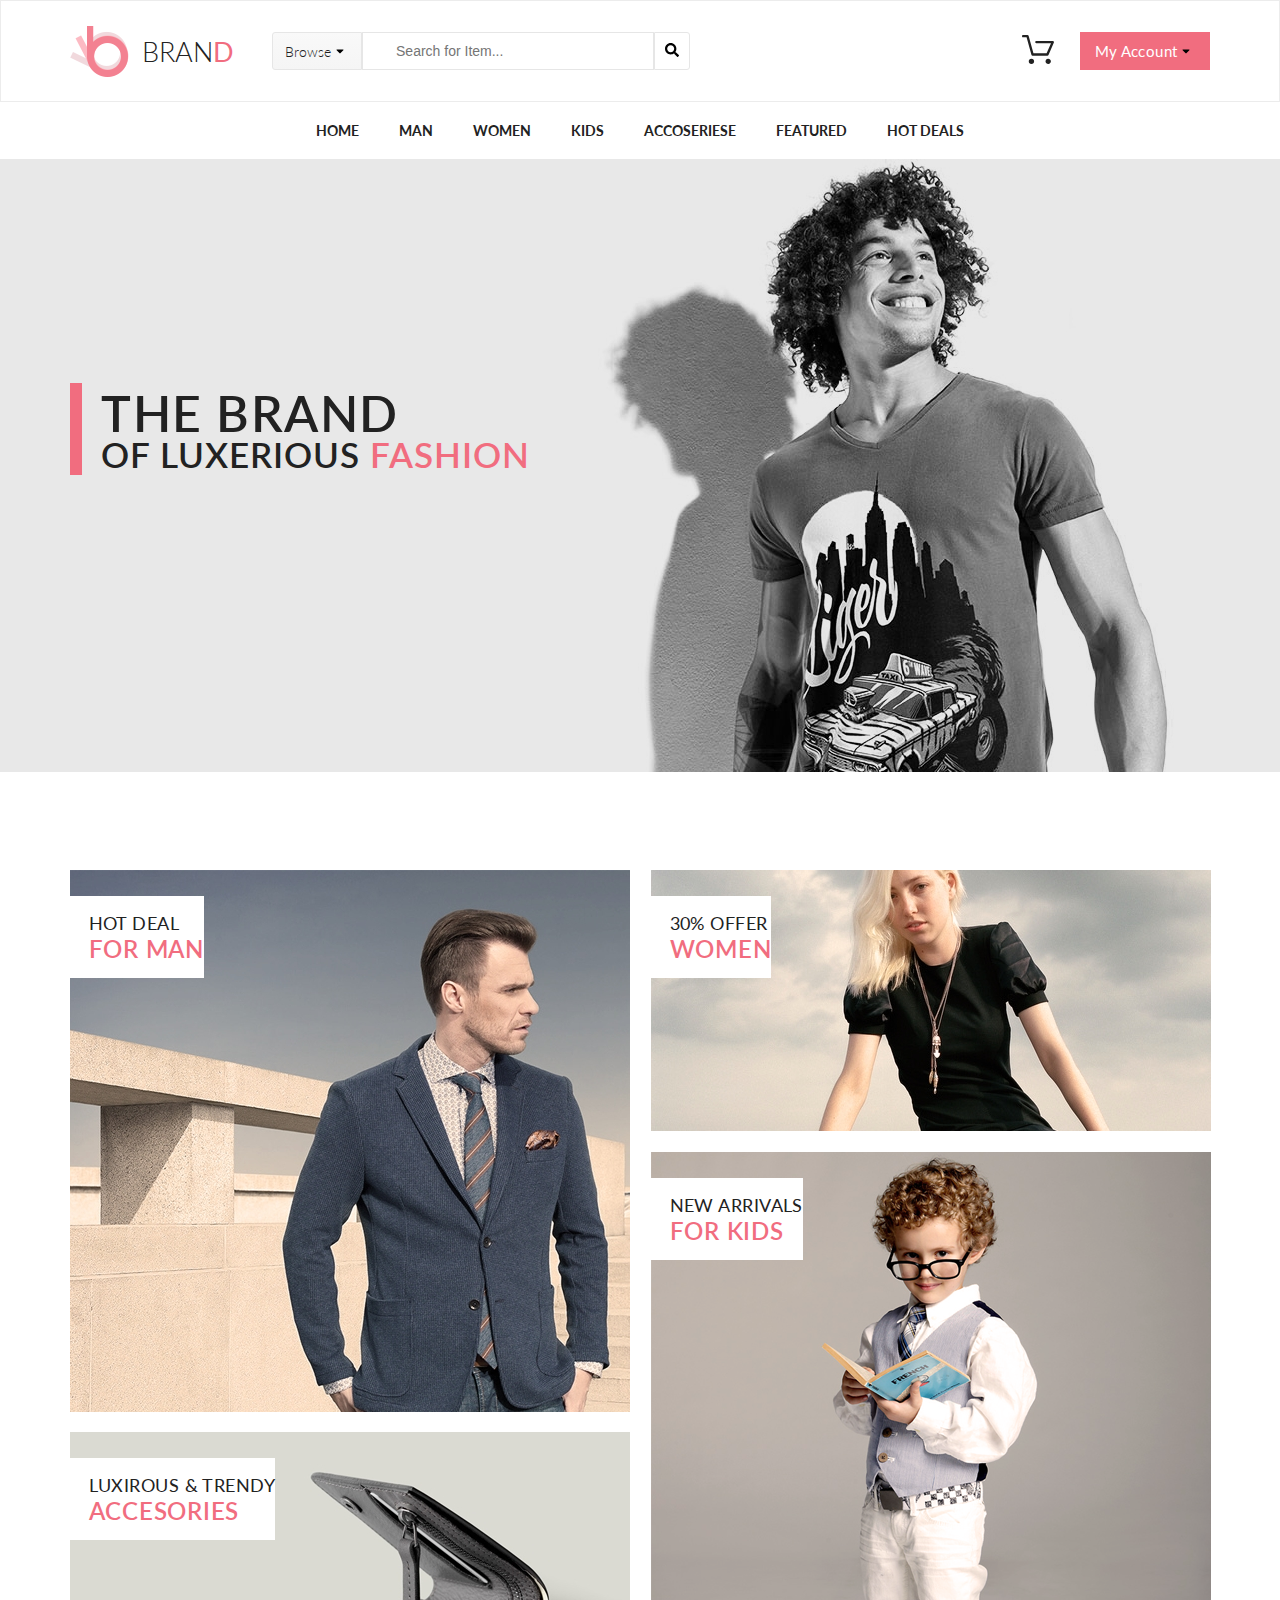
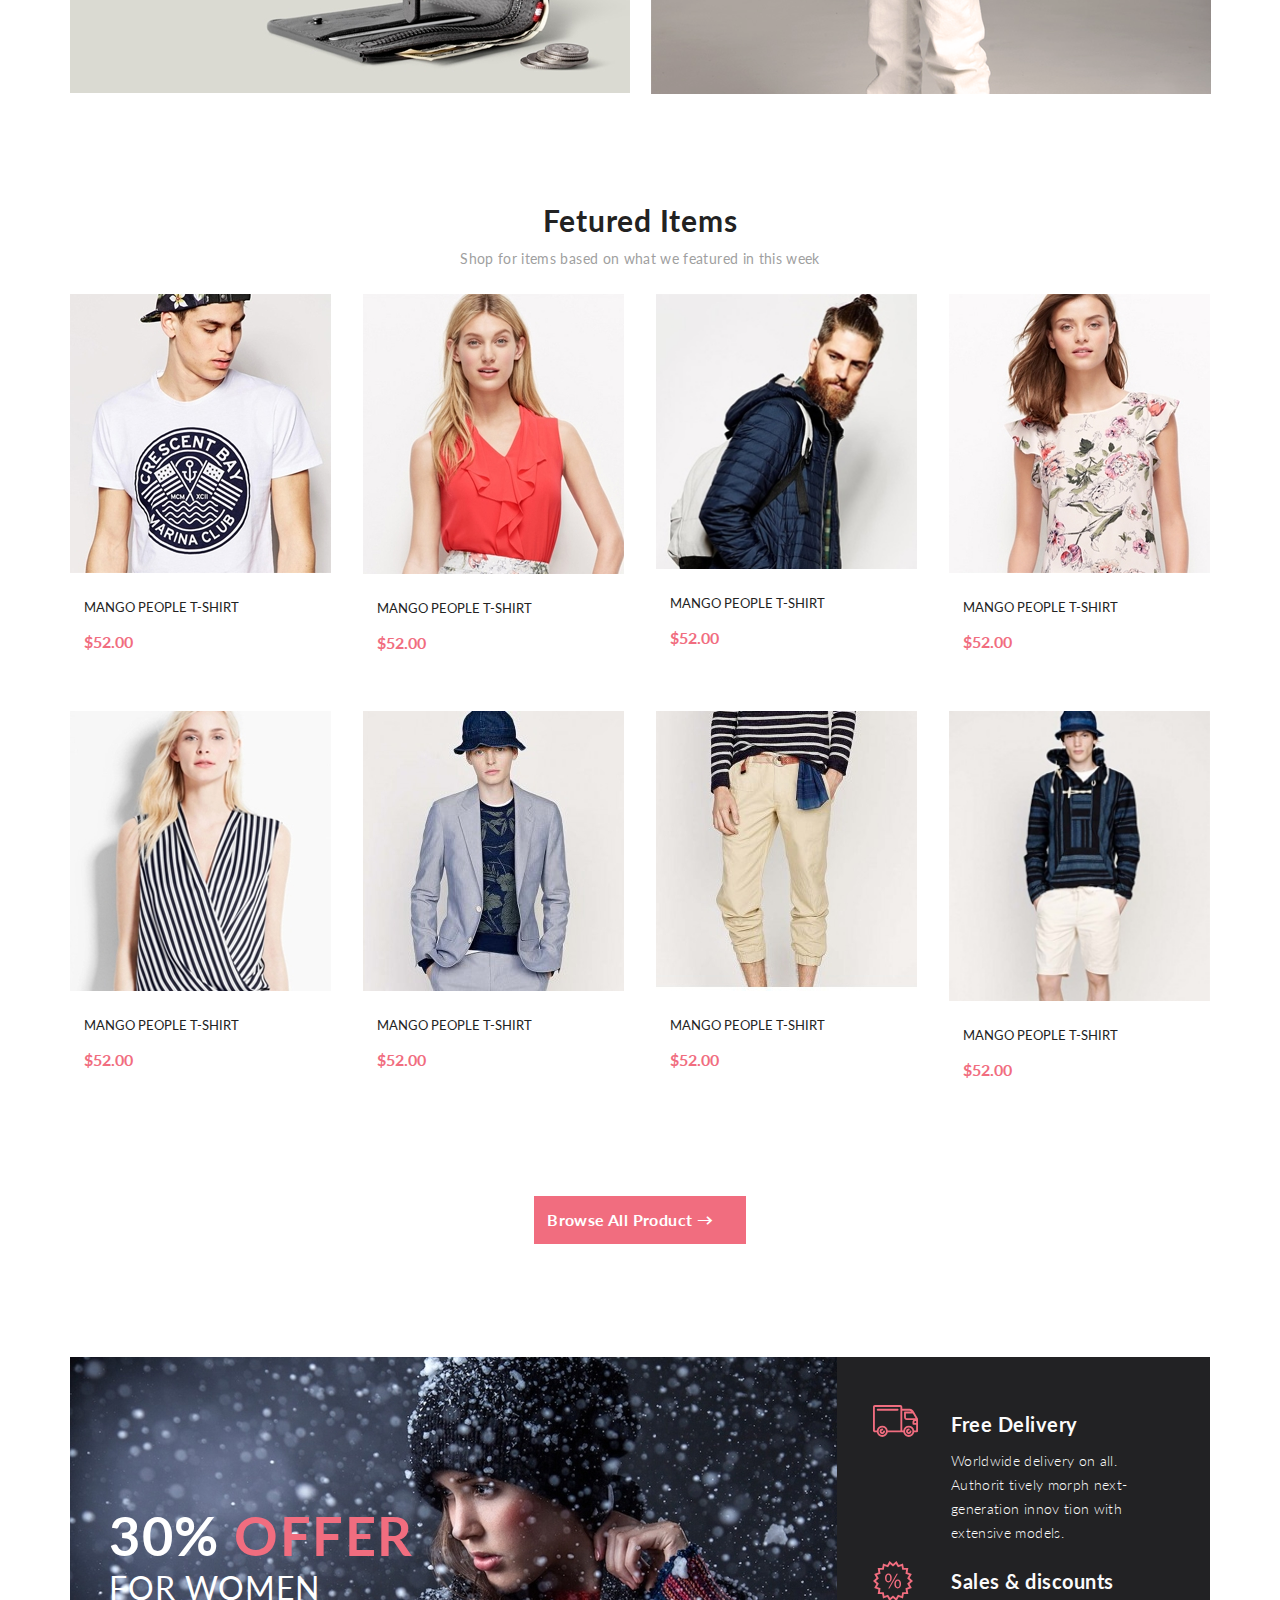
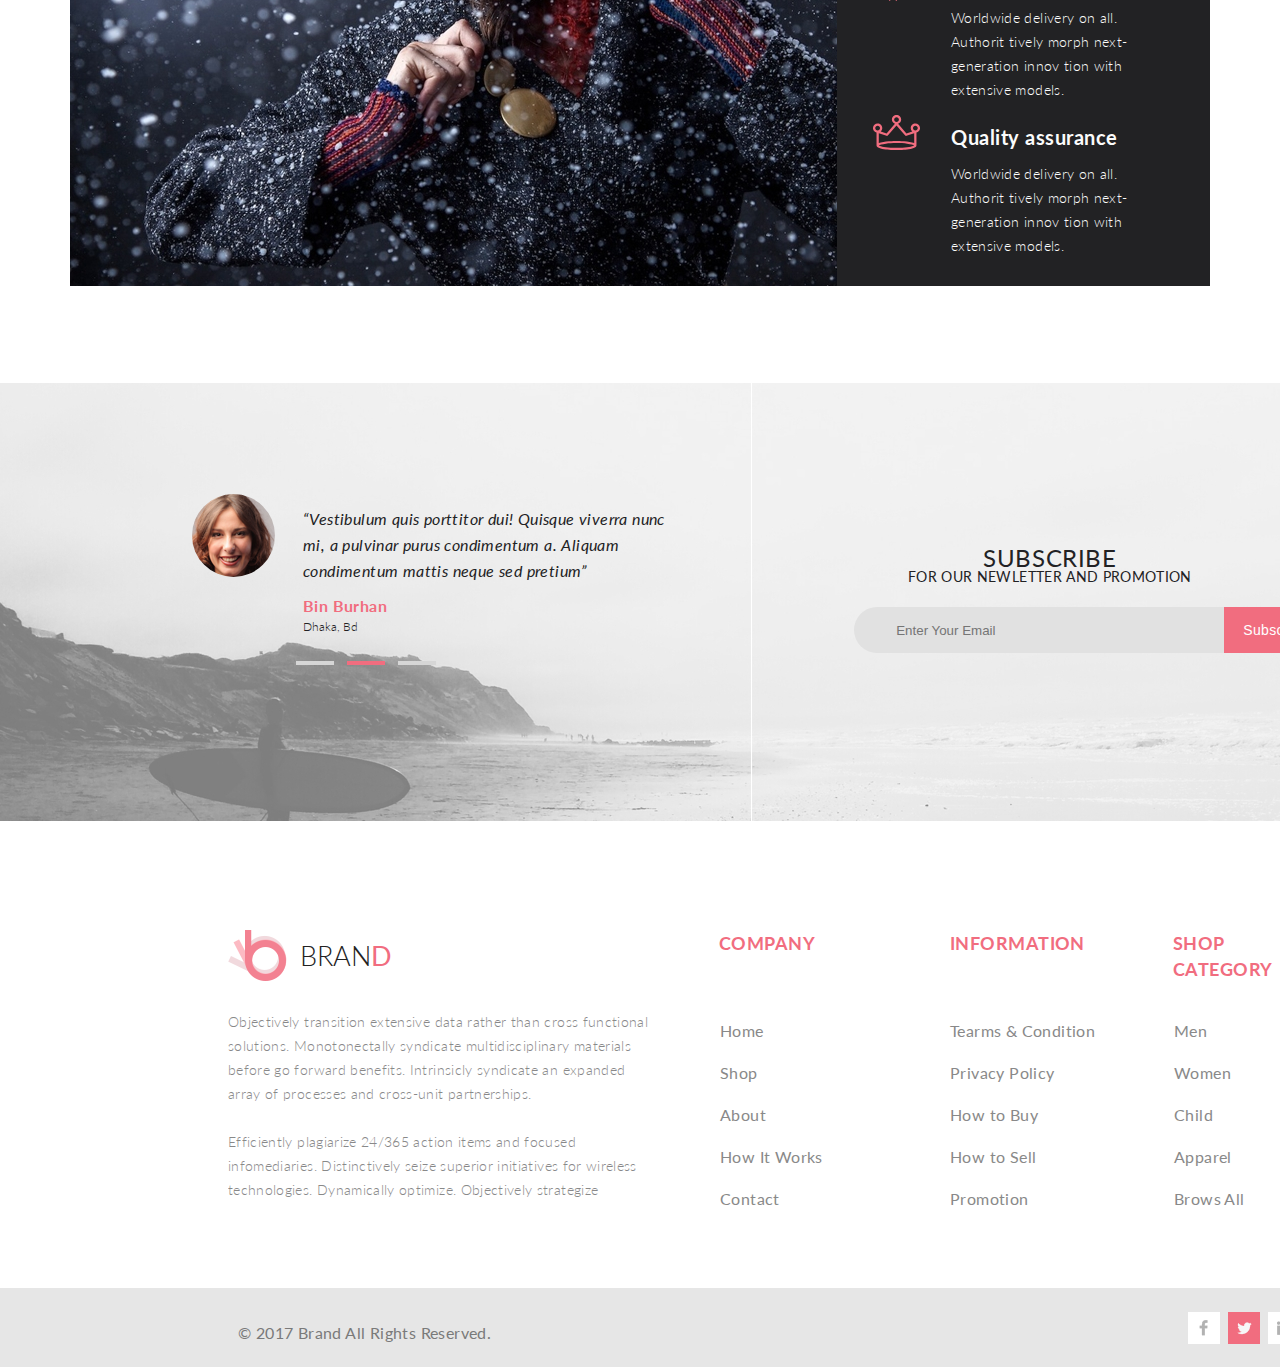
<file: index.html>
<!DOCTYPE html>
<html lang="en">

<head>
    <meta charset="UTF-8">
    <title>Document</title>
    <link href="https://fonts.googleapis.com/css?family=Lato:100,300,400,700i,900&display=swap" rel="stylesheet">
    <link rel="stylesheet" href="style.css">
</head>
<!-- -->
<body>
    <header class="header">
        <div class="container header__content">
            <div class="header__left">
                <a class="logo" href="index.html"><img class="logo__img" src="img/logo.png" alt="logo">BRAN<span class="dcolor">D</span></a>
                <form class="header__form" action="#">
                    <div class="browse">Browse <img src="img/caret-down-solid.svg" alt="" class="" width="18px" height="12px"></div>
                    <input type="text" class="search" placeholder="      Search for Item...">
                    <button class="button_search"><img src="img/search.svg" alt="search" height="14px" width="14px"></button>
                </form>
            </div>
            <div class="header__right">
                <a href="#"><img class="cart" src="img/cart.svg" alt="cart"></a>
                <a class="button" href="#">My Account <img src="img/caret-down-solid.svg" alt="" class="" width="18px" height="12px"></a>
            </div>
        </div>
    </header>
    <nav class="nav">
        <div class="container nav__content">
            <ul class="menu">
                <li class="menu__list"><a href="index.html" class="menu__link">Home</a></li>
                <li class="menu__list">
                    <a href="product.html" class="menu__link">Man</a>
                    <div class="drop">
                        <div class="drop__flex">
                            <h3 class="drop__h3">Women</h3>
                            <ul class="drop__ul">
                                <li><a href="#" class="drop__link">Dresses</a></li>
                                <li><a href="#" class="drop__link">Tops</a></li>
                                <li><a href="#" class="drop__link">Sweaters/Knits</a></li>
                                <li><a href="#" class="drop__link">Jackets/Coats</a></li>
                                <li><a href="#" class="drop__link">Blazers</a></li>
                                <li><a href="#" class="drop__link">Denim</a></li>
                                <li><a href="#" class="drop__link">Leggings/Pants</a></li>
                                <li><a href="#" class="drop__link">Skirts/Shorts</a></li>
                                <li><a href="#" class="drop__link">Accessories </a></li>
                            </ul>
                        </div>
                        <div class="drop__flex">
                            <h3 class="drop__h3">Women</h3>
                            <ul class="drop__ul">
                                <li><a href="#" class="drop__link">Leggings/Pants</a></li>
                                <li><a href="#" class="drop__link">Skirts/Shorts</a></li>
                                <li><a href="#" class="drop__link">Accessories </a></li>
                            </ul>
                            <h3 class="drop__h3">Women</h3>
                            <ul class="drop__ul">
                                <li><a href="#" class="drop__link">Leggings/Pants</a></li>
                                <li><a href="#" class="drop__link">Skirts/Shorts</a></li>
                                <li><a href="#" class="drop__link">Accessories </a></li>
                            </ul>
                        </div>
                    </div>
                </li>
                <li class="menu__list"><a href="product.html" class="menu__link">Women</a></li>
                <li class="menu__list"><a href="product.html" class="menu__link">Kids</a>
                    <div class="drop">
                        <div class="drop__flex">
                            <h3 class="drop__h3">Women</h3>
                            <ul class="drop__ul">
                                <li><a href="#" class="drop__link">Dresses</a></li>
                                <li><a href="#" class="drop__link">Tops</a></li>
                                <li><a href="#" class="drop__link">Sweaters/Knits</a></li>
                                <li><a href="#" class="drop__link">Jackets/Coats</a></li>
                                <li><a href="#" class="drop__link">Blazers</a></li>
                                <li><a href="#" class="drop__link">Denim</a></li>
                                <li><a href="#" class="drop__link">Leggings/Pants</a></li>
                                <li><a href="#" class="drop__link">Skirts/Shorts</a></li>
                                <li><a href="#" class="drop__link">Accessories </a></li>
                            </ul>
                        </div>
                        <div class="drop__flex">
                            <h3 class="drop__h3">Women</h3>
                            <ul class="drop__ul">
                                <li><a href="#" class="drop__link">Leggings/Pants</a></li>
                                <li><a href="#" class="drop__link">Skirts/Shorts</a></li>
                                <li><a href="#" class="drop__link">Accessories </a></li>
                            </ul>
                            <h3 class="drop__h3">Women</h3>
                            <ul class="drop__ul">
                                <li><a href="#" class="drop__link">Leggings/Pants</a></li>
                                <li><a href="#" class="drop__link">Skirts/Shorts</a></li>
                                <li><a href="#" class="drop__link">Accessories </a></li>
                            </ul>
                        </div>
                    </div>
                </li>
                <li class="menu__list"><a href="product.html" class="menu__link">Accoseriese</a></li>
                <li class="menu__list"><a href="product.html" class="menu__link">Featured</a>
                    <div class="drop drop_last">
                        <div class="drop__flex">
                            <h3 class="drop__h3">Women</h3>
                            <ul class="drop__ul">
                                <li><a href="#" class="drop__link">Dresses</a></li>
                                <li><a href="#" class="drop__link">Tops</a></li>
                                <li><a href="#" class="drop__link">Sweaters/Knits</a></li>
                                <li><a href="#" class="drop__link">Jackets/Coats</a></li>
                                <li><a href="#" class="drop__link">Blazers</a></li>
                                <li><a href="#" class="drop__link">Denim</a></li>
                                <li><a href="#" class="drop__link">Leggings/Pants</a></li>
                                <li><a href="#" class="drop__link">Skirts/Shorts</a></li>
                                <li><a href="#" class="drop__link">Accessories </a></li>
                            </ul>
                        </div>
                        <div class="drop__flex">
                            <h3 class="drop__h3">Women</h3>
                            <ul class="drop__ul">
                                <li><a href="#" class="drop__link">Leggings/Pants</a></li>
                                <li><a href="#" class="drop__link">Skirts/Shorts</a></li>
                                <li><a href="#" class="drop__link">Accessories </a></li>
                            </ul>
                            <h3 class="drop__h3">Women</h3>
                            <ul class="drop__ul">
                                <li><a href="#" class="drop__link">Leggings/Pants</a></li>
                                <li><a href="#" class="drop__link">Skirts/Shorts</a></li>
                                <li><a href="#" class="drop__link">Accessories </a></li>
                            </ul>
                        </div>
                        <div class="drop__flex">
                            <h3 class="drop__h3">Women</h3>
                            <ul class="drop__ul">
                                <li><a href="#" class="drop__link">Leggings/Pants</a></li>
                                <li><a href="#" class="drop__link">Skirts/Shorts</a></li>
                                <li><a href="#" class="drop__link">Accessories </a></li>
                            </ul>
                            <h3 class="drop__h3">Women</h3>
                            <ul class="drop__ul">
                                <li><a href="#" class="drop__link">Leggings/Pants</a></li>
                                <li><a href="#" class="drop__link">Skirts/Shorts</a></li>
                                <li><a href="#" class="drop__link">Accessories </a></li>
                            </ul>
                        </div>
                    </div>
                </li>
                <li class="menu__list"><a href="product.html" class="menu__link">Hot Deals </a>
                    <div class="drop drop_last">
                        <div class="drop__flex">
                            <h3 class="drop__h3">Women</h3>
                            <ul class="drop__ul">
                                <li><a href="#" class="drop__link">Dresses</a></li>
                                <li><a href="#" class="drop__link">Tops</a></li>
                                <li><a href="#" class="drop__link">Sweaters/Knits</a></li>
                                <li><a href="#" class="drop__link">Jackets/Coats</a></li>
                                <li><a href="#" class="drop__link">Blazers</a></li>
                                <li><a href="#" class="drop__link">Denim</a></li>
                                <li><a href="#" class="drop__link">Leggings/Pants</a></li>
                                <li><a href="#" class="drop__link">Skirts/Shorts</a></li>
                                <li><a href="#" class="drop__link">Accessories </a></li>
                            </ul>
                        </div>
                        <div class="drop__flex">
                            <h3 class="drop__h3">Women</h3>
                            <ul class="drop__ul">
                                <li><a href="#" class="drop__link">Leggings/Pants</a></li>
                                <li><a href="#" class="drop__link">Skirts/Shorts</a></li>
                                <li><a href="#" class="drop__link">Accessories </a></li>
                            </ul>
                            <h3 class="drop__h3">Women</h3>
                            <ul class="drop__ul">
                                <li><a href="#" class="drop__link">Leggings/Pants</a></li>
                                <li><a href="#" class="drop__link">Skirts/Shorts</a></li>
                                <li><a href="#" class="drop__link">Accessories </a></li>
                            </ul>
                        </div>
                        <div class="drop__flex">
                            <h3 class="drop__h3">Women</h3>
                            <ul class="drop__ul">
                                <li><a href="#" class="drop__link">Leggings/Pants</a></li>
                                <li><a href="#" class="drop__link">Skirts/Shorts</a></li>
                                <li><a href="#" class="drop__link">Accessories </a></li>
                            </ul>
                            <h3 class="drop__h3">Women</h3>
                            <ul class="drop__ul">
                                <li><a href="#" class="drop__link">Leggings/Pants</a></li>
                                <li><a href="#" class="drop__link">Skirts/Shorts</a></li>
                                <li><a href="#" class="drop__link">Accessories </a></li>
                            </ul>
                        </div>
                    </div>
                </li>
            </ul>
        </div>
    </nav>

    <div class="promo">
        <div class="container promo__container">
            <div class="rectangle"></div>
            <div class="promo__text">
                <div class="promo__h2">THE BRAND</div>
                <div class="promo__h3">OF LUXERIOUS<span class="fashion"> FASHION</span></div>
            </div>
        </div>
    </div>
    <div class="category">
        <div class="cat_left">
            <div class="cat_left1">
                <div class="badge">
                    <p class="badge1">HOT DEAL</p>
                    <p class="badge2">FOR MAN</p>
                </div>
            </div>
            <div class="cat_left2">
                <div class="badge">
                    <p class="badge1">LUXIROUS & trendy</p>
                    <p class="badge2">ACCESORIES</p>
                </div>
            </div>
        </div>
        <div class="cat_right">
            <div class="cat_right1">
                <div class="badge">
                    <p class="badge1">30% offer</p>
                    <p class="badge2">women</p>
                </div>
            </div>
            <div class="cat_right2">
                <div class="badge">
                    <p class="badge1">new arrivals</p>
                    <p class="badge2">FOR kids</p>
                </div>
            </div>
        </div>
    </div>
    <div class="product__text">
        <p class="product__text1">Fetured Items</p>
        <p class="product__text2">Shop for items based on what we featured in this week</p>
    </div>
    <div class="product-box container">
        <div class="product">
            <a href="#">
                <img class="product__img" src="img/product1.jpg" alt="photo product">
            </a>
            <div class="product__content">
                <a class="product__name">Mango People T-shirt</a>
                <p class="product__price">$52.00</p>
            </div>
            <a href="#" class="product__add"><img src="img/Forma_1_copy.svg" alt="cart" class="">Add to Cart</a>
        </div>
        <div class="product">
            <a href="#">
                <img class="product__img" src="img/product2.jpg" alt="photo product">
            </a>
            <div class="product__content">
                <a class="product__name">Mango People T-shirt</a>
                <p class="product__price">$52.00</p>
            </div>
            <a href="#" class="product__add"><img src="img/Forma_1_copy.svg" alt="cart" class="">Add to Cart</a>
        </div>
        <div class="product">
            <a href="#">
                <img class="product__img" src="img/product3.jpg" alt="photo product">
            </a>
            <div class="product__content">
                <a class="product__name">Mango People T-shirt</a>
                <p class="product__price">$52.00</p>
            </div>
            <a href="#" class="product__add"><img src="img/Forma_1_copy.svg" alt="cart" class="">Add to Cart</a>
        </div>
        <div class="product">
            <a href="#">
                <img class="product__img" src="img/product4.jpg" alt="photo product">
            </a>
            <div class="product__content">
                <a class="product__name">Mango People T-shirt</a>
                <p class="product__price">$52.00</p>
            </div>
            <a href="#" class="product__add"><img src="img/Forma_1_copy.svg" alt="cart" class="">Add to Cart</a>
        </div>
        <div class="product">
            <a href="#">
                <img class="product__img" src="img/product5.jpg" alt="photo product">
            </a>
            <div class="product__content">
                <a class="product__name">Mango People T-shirt</a>
                <p class="product__price">$52.00</p>
            </div>
            <a href="#" class="product__add"><img src="img/Forma_1_copy.svg" alt="cart" class="">Add to Cart</a>
        </div>
        <div class="product">
            <a href="#">
                <img class="product__img" src="img/product6.jpg" alt="photo product">
            </a>
            <div class="product__content">
                <a class="product__name">Mango People T-shirt</a>
                <p class="product__price">$52.00</p>
            </div>
            <a href="#" class="product__add"><img src="img/Forma_1_copy.svg" alt="cart" class="">Add to Cart</a>
        </div>
        <div class="product">
            <a href="#">
                <img class="product__img" src="img/product7.jpg" alt="photo product">
            </a>
            <div class="product__content">
                <a class="product__name">Mango People T-shirt</a>
                <p class="product__price">$52.00</p>
            </div>
            <a href="#" class="product__add"><img src="img/Forma_1_copy.svg" alt="cart" class="">Add to Cart</a>
        </div>
        <div class="product">
            <a href="#">
                <img class="product__img" src="img/product8.jpg" alt="photo product">
            </a>
            <div class="product__content">
                <a class="product__name">Mango People T-shirt</a>
                <p class="product__price">$52.00</p>
            </div>
            <a href="#" class="product__add"><img src="img/Forma_1_copy.svg" alt="cart" class="">Add to Cart</a>
        </div>
    </div>
    <div class="browse_all">
        <a class="button_browse_all" href="#">&nbsp;&nbsp;&nbsp;Browse All Product &rarr;</a>
    </div>
    <div class="feature">
        <div class="feature_left">
            <div class="feature_left_text">
                <p class="feature_left_text1">30% <span class="offer">OFFER</span></p>
                <p class="feature_left_text2">FOR WOMEN</p>
            </div>
        </div>
        <div class="feature_right">
            <img src="img/car.svg" alt="car" class="car">
            <img src="img/sales.svg" alt="sales" class="sales">
            <img src="img/quality.svg" alt="quality" class="quality">
            <section class="feature_right1">
                <p class="feature_right_text1">Free Delivery</p>
                <p class="feature_right_text2">Worldwide delivery on all. Authorit tively morph next-generation innov tion with extensive models.</p>
            </section>
            <section class="feature_right2">
                <p class="feature_right_text1">Sales & discounts</p>
                <p class="feature_right_text2">Worldwide delivery on all. Authorit tively morph next-generation innov tion with extensive models.</p>
            </section>
            <section class="feature_right3">
                <p class="feature_right_text1">Quality assurance</p>
                <p class="feature_right_text2">Worldwide delivery on all. Authorit tively morph next-generation innov tion with extensive models.</p>
            </section>
        </div>
    </div>
    <div class="subscribe_conteiner">
        <div class="subscribe">
            <div class="photo"></div>
            <div class="subscribe__content">
                <p class="subscribe__content1">“Vestibulum quis porttitor dui! Quisque viverra nunc mi,
                    a pulvinar purus condimentum a. Aliquam condimentum mattis neque sed pretium”</p>
                <p class="subscribe__content2">Bin Burhan</p>
                <p class="subscribe__content3">Dhaka, Bd</p>
            </div>
            <div class="rectangles">
                <div class="rectangle1"></div>
                <div class="rectangle2"></div>
                <div class="rectangle3"></div>
            </div>
            <div class="shape"></div>
            <div class="subscribe_forour">
                <p class="subscribe_text1">Subscribe</p>
                <p class="subscribe_text2">FOR OUR NEWLETTER AND PROMOTION</p>
            </div>
            <form action="#" class="enter_email">
                <input type="email" class="enter" placeholder="      Enter Your Email">
                <button class="subscribe_button"><a href="#" class=""></a>Subscribe </button>
            </form>
        </div>
    </div>
    <footer class="footer">
        <div class="footer__content">
            <a class="logo footer__logo" href=""><img class="logo__img" src="img/logo.png" alt="logo">BRAN<span class="dcolor">D</span></a>
            <p class="footer__text1">Objectively transition extensive data rather than cross functional solutions. Monotonectally syndicate multidisciplinary materials before go forward benefits. Intrinsicly syndicate an expanded array of processes and cross-unit partnerships. <br /> <br />

                Efficiently plagiarize 24/365 action items and focused infomediaries.
                Distinctively seize superior initiatives for wireless technologies. Dynamically optimize.

                Objectively strategize seamless relationships via resource sucking testing procedures. Proactively cultivate next-generation results for value-added methodologies. Dynamically plagiarize unique methodologies after performance based methodologies. Monotonectally empower stand-alone mindshare rather than ubiquitous opportunities. Dynamically orchestrate resource sucking scenarios after alternative synergy.

                Compellingly envisioneer corporate methods of empowerment before standards compliant technologies. Objectively facilitate progressive.</p>
            <p class="footer__textred company">COMPANY</p>
            <p class="footer__textred information">INFORMATION</p>
            <p class="footer__textred shop_category">SHOP CATEGORY</p>
            <p class="footer__text2 home"><a href="index.html" class="footer__link">Home</a><br />
                <a href="#" class="footer__link">Shop</a><br />
                <a href="#" class="footer__link">About</a><br />
                <a href="#" class="footer__link">How It Works</a><br />
                <a href="#" class="footer__link">Contact</a><br />
            </p>
            <p class="footer__text2 tearms"><a href="#" class="footer__link">Tearms & Condition</a><br />
                <a href="#" class="footer__link">Privacy Policy</a><br />
                <a href="#" class="footer__link">How to Buy</a><br />
                <a href="#" class="footer__link">How to Sell</a><br />
                <a href="#" class="footer__link">Promotion</a><br />
            </p>
            <p class="footer__text2 men"><a href="#" class="footer__link">Men</a><br />
                <a href="#" class="footer__link">Women</a><br />
                <a href="#" class="footer__link">Child</a><br />
                <a href="#" class="footer__link">Apparel</a><br />
                <a href="#" class="footer__link">Brows All</a><br />
            </p>
            <div class="social"></div>
            <p class="copiright">&copy; 2017 Brand All Rights Reserved.</p>
            <a href="#" class="footer__social"><img src="img/f.png" alt="f" class="icons f"></a>
            <a href="#" class="footer__social"><img src="img/twit.png" alt="twit" class="icons twit"></a>
            <a href="#" class="footer__social"><img src="img/in.png" alt="in" class="icons in"></a>
            <a href="#" class="footer__social"><img src="img/p.png" alt="p" class="icons p"></a>
            <a href="#" class="footer__social"><img src="img/g+.png" alt="g+" class="icons g"></a>
        </div>
    </footer>
</body>

</html>
</file>
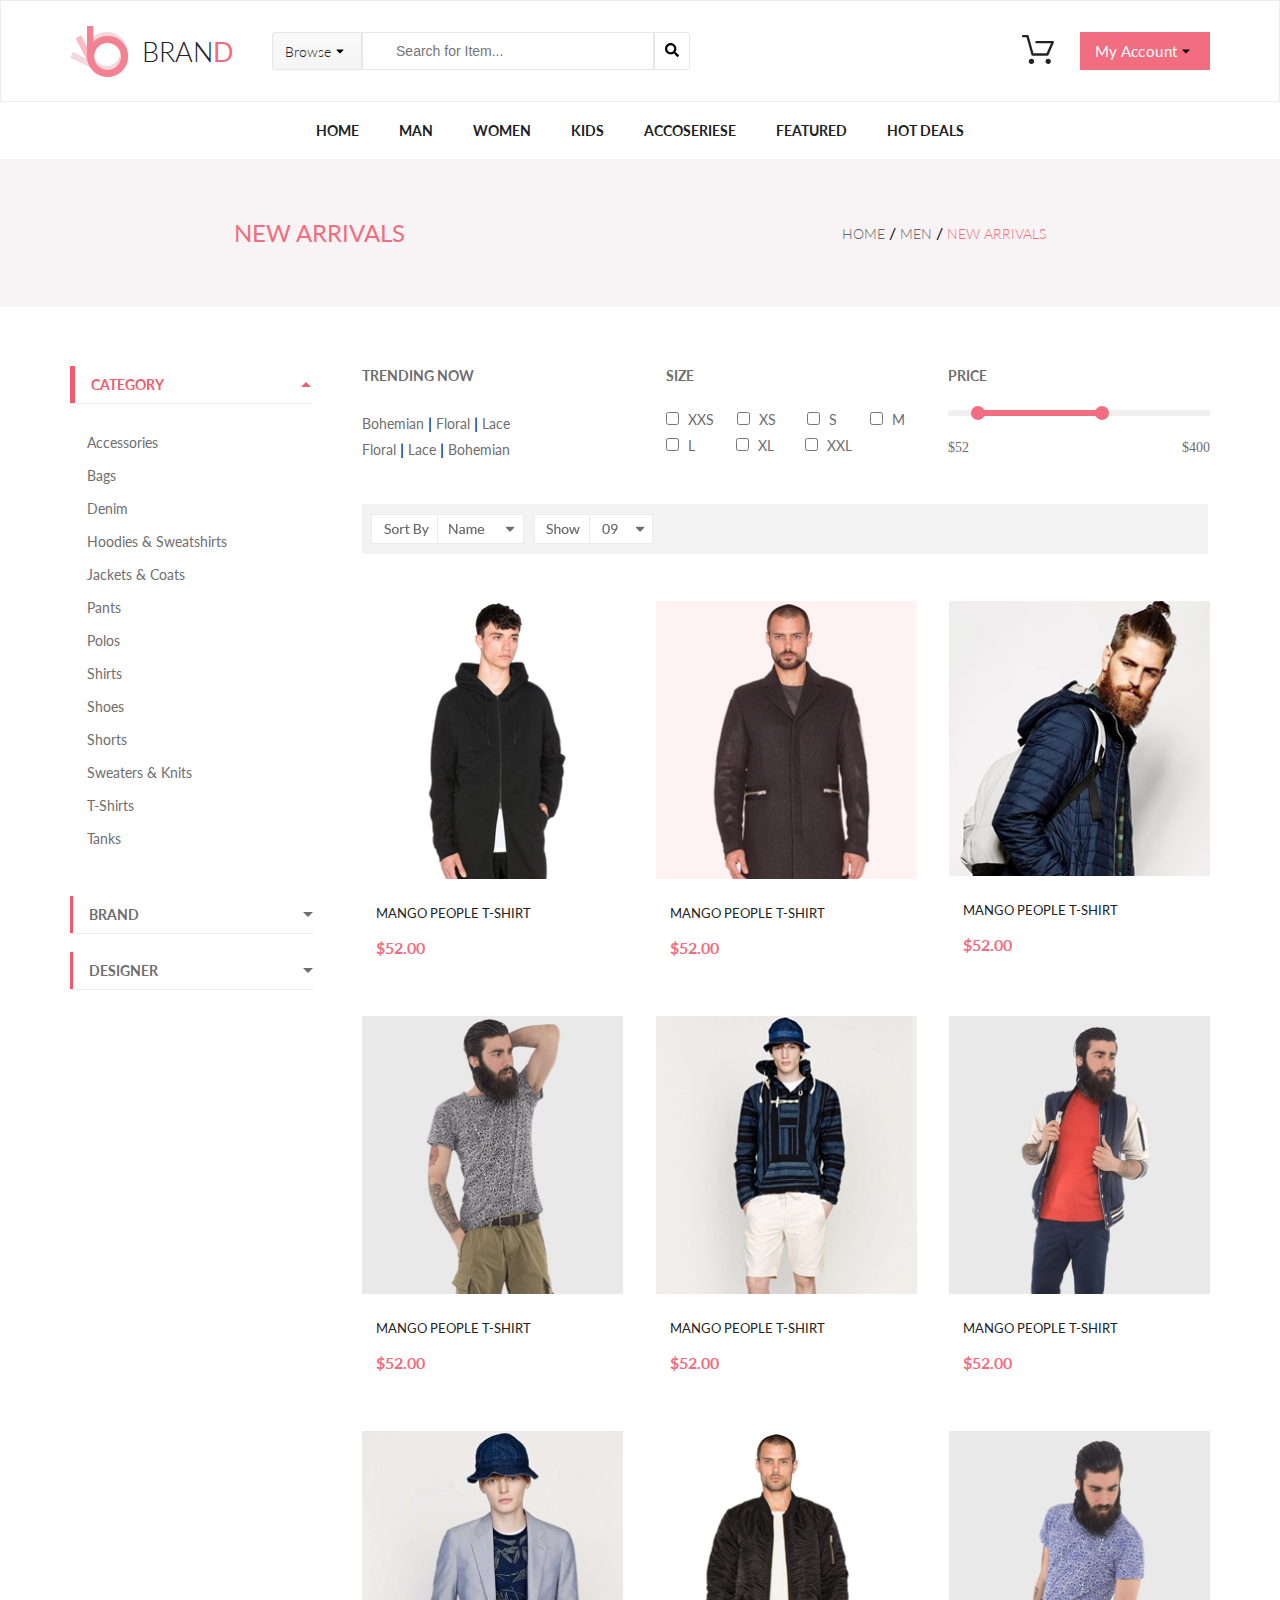
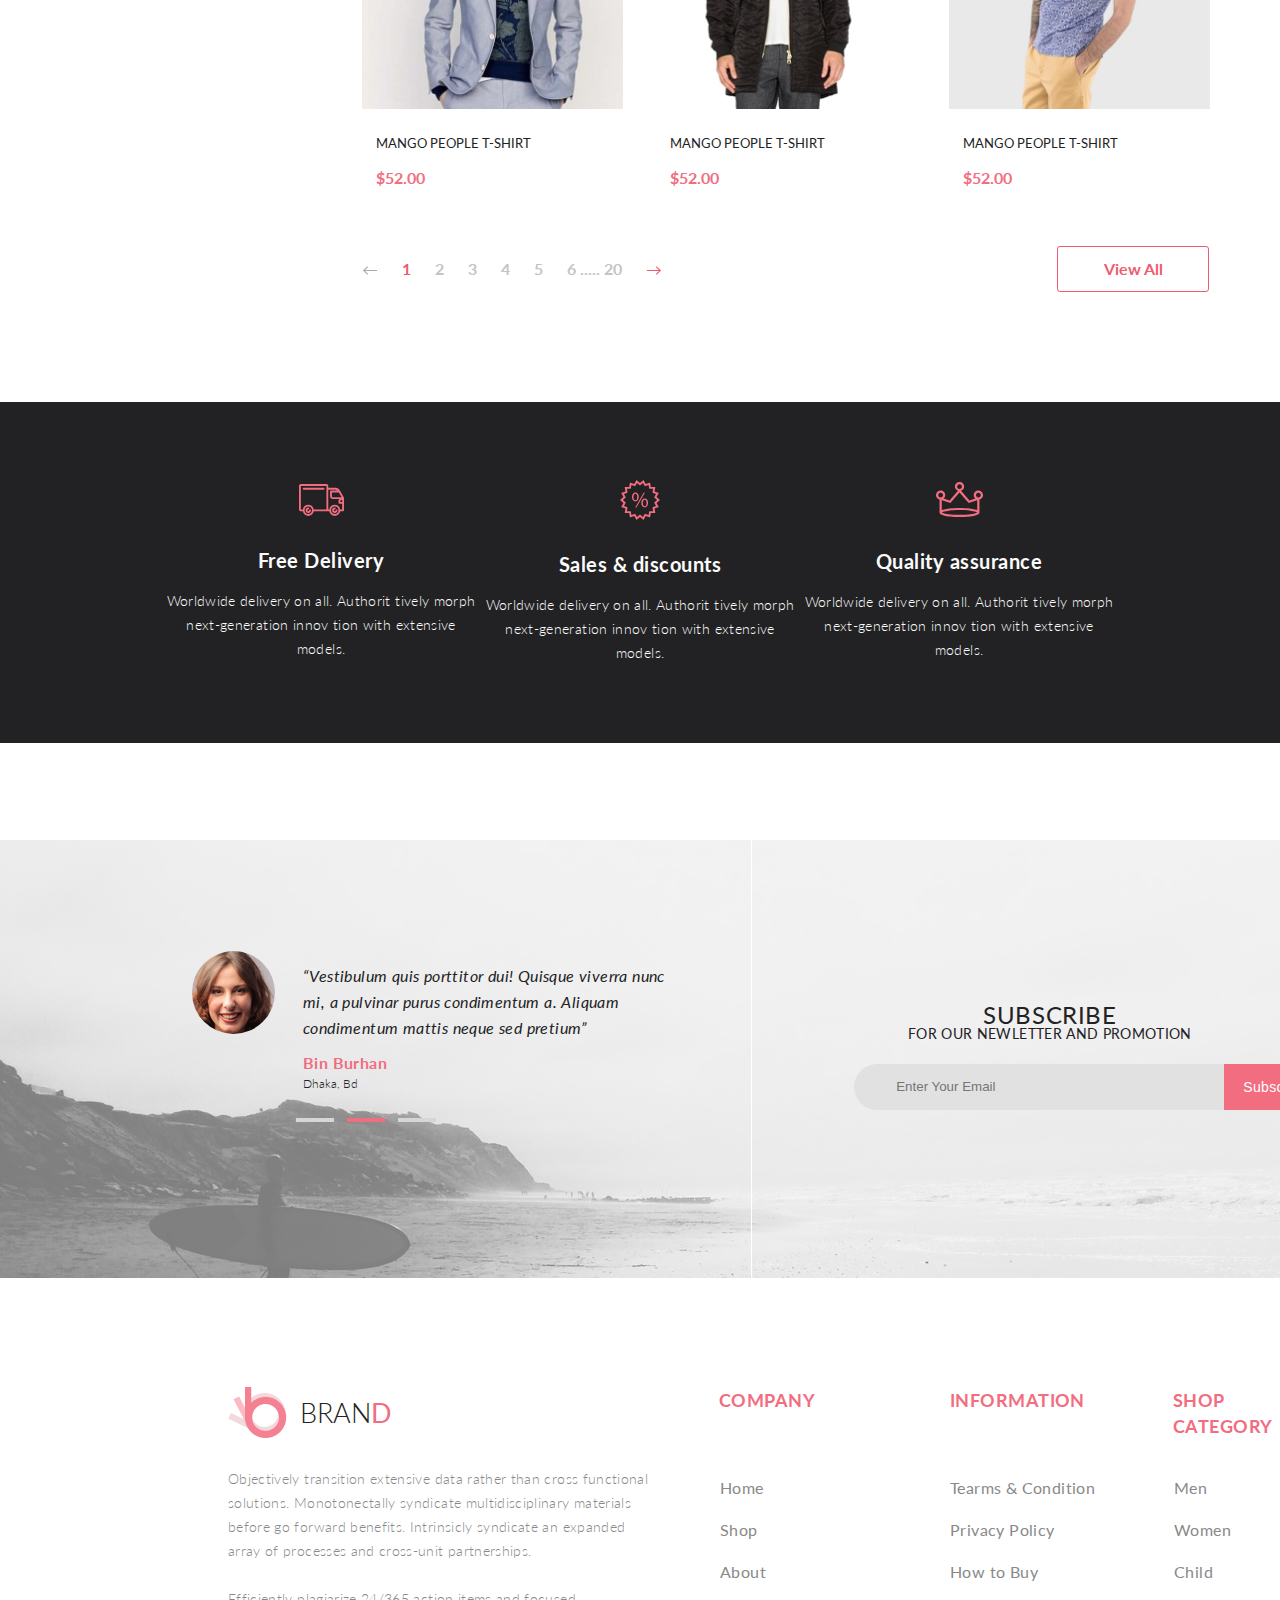
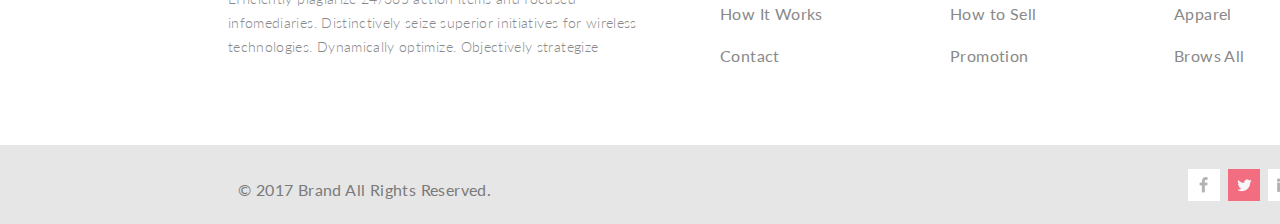
<file: product.html>
<!DOCTYPE html>
<html lang="en">

<head>
    <meta charset="UTF-8">
    <title>Document</title>
    <link href="https://fonts.googleapis.com/css?family=Lato:100,300,400,700i,900&display=swap" rel="stylesheet">
    <link rel="stylesheet" href="style.css">
</head>

<body>
    <header class="header">
        <div class="container header__content">
            <div class="header__left">
                <a class="logo" href="index.html"><img class="logo__img" src="img/logo.png" alt="logo">BRAN<span class="dcolor">D</span></a>
                <form class="header__form" action="#">
                    <div class="browse">Browse <img src="img/caret-down-solid.svg" alt="" class="" width="18px" height="12px"></div>
                    <input type="text" class="search" placeholder="      Search for Item...">
                    <button class="button_search"><img src="img/search.svg" alt="search" height="14px" width="14px"></button>
                </form>
            </div>
            <div class="header__right">
                <a href="#"><img class="cart" src="img/cart.svg" alt="cart"></a>
                <a class="button" href="#">My Account <img src="img/caret-down-solid.svg" alt="" class="" width="18px" height="12px"></a>
            </div>
        </div>
    </header>
    <nav class="nav">
        <div class="container nav__content">
            <ul class="menu">
                <li class="menu__list"><a href="#" class="menu__link">Home</a></li>
                <li class="menu__list">
                    <a href="#" class="menu__link">Man</a>
                    <div class="drop">
                        <div class="drop__flex">
                            <h3 class="drop__h3">Women</h3>
                            <ul class="drop__ul">
                                <li><a href="#" class="drop__link">Dresses</a></li>
                                <li><a href="#" class="drop__link">Tops</a></li>
                                <li><a href="#" class="drop__link">Sweaters/Knits</a></li>
                                <li><a href="#" class="drop__link">Jackets/Coats</a></li>
                                <li><a href="#" class="drop__link">Blazers</a></li>
                                <li><a href="#" class="drop__link">Denim</a></li>
                                <li><a href="#" class="drop__link">Leggings/Pants</a></li>
                                <li><a href="#" class="drop__link">Skirts/Shorts</a></li>
                                <li><a href="#" class="drop__link">Accessories </a></li>
                            </ul>
                        </div>
                        <div class="drop__flex">
                            <h3 class="drop__h3">Women</h3>
                            <ul class="drop__ul">
                                <li><a href="#" class="drop__link">Leggings/Pants</a></li>
                                <li><a href="#" class="drop__link">Skirts/Shorts</a></li>
                                <li><a href="#" class="drop__link">Accessories </a></li>
                            </ul>
                            <h3 class="drop__h3">Women</h3>
                            <ul class="drop__ul">
                                <li><a href="#" class="drop__link">Leggings/Pants</a></li>
                                <li><a href="#" class="drop__link">Skirts/Shorts</a></li>
                                <li><a href="#" class="drop__link">Accessories </a></li>
                            </ul>
                        </div>
                    </div>
                </li>
                <li class="menu__list"><a href="#" class="menu__link">Women</a></li>
                <li class="menu__list"><a href="#" class="menu__link">Kids</a>
                    <div class="drop">
                        <div class="drop__flex">
                            <h3 class="drop__h3">Women</h3>
                            <ul class="drop__ul">
                                <li><a href="#" class="drop__link">Dresses</a></li>
                                <li><a href="#" class="drop__link">Tops</a></li>
                                <li><a href="#" class="drop__link">Sweaters/Knits</a></li>
                                <li><a href="#" class="drop__link">Jackets/Coats</a></li>
                                <li><a href="#" class="drop__link">Blazers</a></li>
                                <li><a href="#" class="drop__link">Denim</a></li>
                                <li><a href="#" class="drop__link">Leggings/Pants</a></li>
                                <li><a href="#" class="drop__link">Skirts/Shorts</a></li>
                                <li><a href="#" class="drop__link">Accessories </a></li>
                            </ul>
                        </div>
                        <div class="drop__flex">
                            <h3 class="drop__h3">Women</h3>
                            <ul class="drop__ul">
                                <li><a href="#" class="drop__link">Leggings/Pants</a></li>
                                <li><a href="#" class="drop__link">Skirts/Shorts</a></li>
                                <li><a href="#" class="drop__link">Accessories </a></li>
                            </ul>
                            <h3 class="drop__h3">Women</h3>
                            <ul class="drop__ul">
                                <li><a href="#" class="drop__link">Leggings/Pants</a></li>
                                <li><a href="#" class="drop__link">Skirts/Shorts</a></li>
                                <li><a href="#" class="drop__link">Accessories </a></li>
                            </ul>
                        </div>
                    </div>
                </li>
                <li class="menu__list"><a href="#" class="menu__link">Accoseriese</a></li>
                <li class="menu__list"><a href="#" class="menu__link">Featured</a>
                    <div class="drop drop_last">
                        <div class="drop__flex">
                            <h3 class="drop__h3">Women</h3>
                            <ul class="drop__ul">
                                <li><a href="#" class="drop__link">Dresses</a></li>
                                <li><a href="#" class="drop__link">Tops</a></li>
                                <li><a href="#" class="drop__link">Sweaters/Knits</a></li>
                                <li><a href="#" class="drop__link">Jackets/Coats</a></li>
                                <li><a href="#" class="drop__link">Blazers</a></li>
                                <li><a href="#" class="drop__link">Denim</a></li>
                                <li><a href="#" class="drop__link">Leggings/Pants</a></li>
                                <li><a href="#" class="drop__link">Skirts/Shorts</a></li>
                                <li><a href="#" class="drop__link">Accessories </a></li>
                            </ul>
                        </div>
                        <div class="drop__flex">
                            <h3 class="drop__h3">Women</h3>
                            <ul class="drop__ul">
                                <li><a href="#" class="drop__link">Leggings/Pants</a></li>
                                <li><a href="#" class="drop__link">Skirts/Shorts</a></li>
                                <li><a href="#" class="drop__link">Accessories </a></li>
                            </ul>
                            <h3 class="drop__h3">Women</h3>
                            <ul class="drop__ul">
                                <li><a href="#" class="drop__link">Leggings/Pants</a></li>
                                <li><a href="#" class="drop__link">Skirts/Shorts</a></li>
                                <li><a href="#" class="drop__link">Accessories </a></li>
                            </ul>
                        </div>
                        <div class="drop__flex">
                            <h3 class="drop__h3">Women</h3>
                            <ul class="drop__ul">
                                <li><a href="#" class="drop__link">Leggings/Pants</a></li>
                                <li><a href="#" class="drop__link">Skirts/Shorts</a></li>
                                <li><a href="#" class="drop__link">Accessories </a></li>
                            </ul>
                            <h3 class="drop__h3">Women</h3>
                            <ul class="drop__ul">
                                <li><a href="#" class="drop__link">Leggings/Pants</a></li>
                                <li><a href="#" class="drop__link">Skirts/Shorts</a></li>
                                <li><a href="#" class="drop__link">Accessories </a></li>
                            </ul>
                        </div>
                    </div>
                </li>
                <li class="menu__list"><a href="#" class="menu__link">Hot Deals </a>
                    <div class="drop drop_last">
                        <div class="drop__flex">
                            <h3 class="drop__h3">Women</h3>
                            <ul class="drop__ul">
                                <li><a href="#" class="drop__link">Dresses</a></li>
                                <li><a href="#" class="drop__link">Tops</a></li>
                                <li><a href="#" class="drop__link">Sweaters/Knits</a></li>
                                <li><a href="#" class="drop__link">Jackets/Coats</a></li>
                                <li><a href="#" class="drop__link">Blazers</a></li>
                                <li><a href="#" class="drop__link">Denim</a></li>
                                <li><a href="#" class="drop__link">Leggings/Pants</a></li>
                                <li><a href="#" class="drop__link">Skirts/Shorts</a></li>
                                <li><a href="#" class="drop__link">Accessories </a></li>
                            </ul>
                        </div>
                        <div class="drop__flex">
                            <h3 class="drop__h3">Women</h3>
                            <ul class="drop__ul">
                                <li><a href="#" class="drop__link">Leggings/Pants</a></li>
                                <li><a href="#" class="drop__link">Skirts/Shorts</a></li>
                                <li><a href="#" class="drop__link">Accessories </a></li>
                            </ul>
                            <h3 class="drop__h3">Women</h3>
                            <ul class="drop__ul">
                                <li><a href="#" class="drop__link">Leggings/Pants</a></li>
                                <li><a href="#" class="drop__link">Skirts/Shorts</a></li>
                                <li><a href="#" class="drop__link">Accessories </a></li>
                            </ul>
                        </div>
                        <div class="drop__flex">
                            <h3 class="drop__h3">Women</h3>
                            <ul class="drop__ul">
                                <li><a href="#" class="drop__link">Leggings/Pants</a></li>
                                <li><a href="#" class="drop__link">Skirts/Shorts</a></li>
                                <li><a href="#" class="drop__link">Accessories </a></li>
                            </ul>
                            <h3 class="drop__h3">Women</h3>
                            <ul class="drop__ul">
                                <li><a href="#" class="drop__link">Leggings/Pants</a></li>
                                <li><a href="#" class="drop__link">Skirts/Shorts</a></li>
                                <li><a href="#" class="drop__link">Accessories </a></li>
                            </ul>
                        </div>
                    </div>
                </li>
            </ul>
        </div>
    </nav>
    <div class="breadcrumb">
        <div class="breadcrumb__content">
            <p class="new_arrivals">New Arrivals</p>
            <div class="breadcrumb__links"><a href="#" class="breadcrumb__homemen">HOME</a> / <a href="#" class="breadcrumb__homemen">MEN</a> / <a href="#" class="breadcrumb__arrivals">NEW ARRIVALS</a>
            </div>
        </div>
    </div>
    <div class="productpage">
        <div class="productpage__content">
            <div class="sidebar">
                    <div class="category1">
                        <div class="category__rectangle"></div>
                        <a href="#" class="category1__head">category</a>
                        <div class="arrow-up"></div>
                        </div>
                        <div class="category__shape"></div>
                        <ul class="category1__menu">
                            <li><a href="" class="category1__link">Accessories</a></li>
                            <li><a href="" class="category1__link">Bags</a></li>
                            <li><a href="" class="category1__link">Denim</a></li>
                            <li><a href="" class="category1__link">Hoodies & Sweatshirts</a></li>
                            <li><a href="" class="category1__link">Jackets & Coats</a></li>
                            <li><a href="" class="category1__link">Pants</a></li>
                            <li><a href="" class="category1__link">Polos</a></li>
                            <li><a href="" class="category1__link">Shirts</a></li>
                            <li><a href="" class="category1__link">Shoes</a></li>
                            <li><a href="" class="category1__link">Shorts</a></li>
                            <li><a href="" class="category1__link">Sweaters & Knits</a></li>
                            <li><a href="" class="category1__link">T-Shirts</a></li>
                            <li><a href="" class="category1__link">Tanks</a></li>
                        </ul>
                    <div class="category2">
                        <div class="category__rectangle"></div>
                        <a href="#" class="category2__head">BRAND</a>
                        <div class="category2__arrow-down"></div>
                    </div>
                    <div class="category__shape"></div>
                    <div class="category3">
                        <div class="category__rectangle"></div>
                        <a href="#" class="category3__head">dESIGNER</a>
                        <div class="category3__arrow-down"></div>
                    </div>
                <div class="category__shape"></div>
            </div>
            <div class="productpage__right">
                <div class="topfilter">
                    <div class="trendingnow__content">
                        <p class="trendingnow">Trending now</p>
                        <div class="bohemian"><a href="#" class="topfilter__link">Bohemian</a> | <a href="#" class="topfilter__link">Floral</a> | <a href="#" class="topfilter__link">Lace</a><br />
                            <a href="#" class="topfilter__link">Floral</a> | <a href="#" class="topfilter__link">Lace</a> | <a href="#" class="topfilter__link">Bohemian</a>
                        </div>
                    </div>
                    <div class="size_content">
                        <p class="size">size</p>
                        <div class="checkboxes">
                        <p class="sizes xxs"><input type="checkbox" class="checkbox">xxs</p>
                        <p class="sizes xs"><input type="checkbox" class="checkbox">xs</p>
                        <p class="sizes s"><input type="checkbox" class="checkbox">s</p>
                        <p class="sizes m"><input type="checkbox" class="checkbox">m</p>
                        <p class="sizes l"><input type="checkbox" class="checkbox">l</p>
                        <p class="sizes xl"><input type="checkbox" class="checkbox">xl</p>
                        <p class="sizes xxl"><input type="checkbox" class="checkbox">xxl</p>
                        </div>
                    </div>
                    <div class="price">
                    <p class="price__price">price</p>
                    <img src="img/Price.svg" alt="price" class="price__scroll">
                    <div class="price__minmax">
                        <p class="">$52</p>
                        <p class="">$400</p>
                    </div>
                    </div>
                </div>
                <div class="sortby">
                    <a href="#" class="sortbyname"><img src="img/Sort_By.jpg" alt="sortby" class=""></a>
                    <a href="#" class="show"><img src="img/show.jpg" alt="show" class=""></a>
                </div>

                <div class="products9">
                    <div class="products9__product">
                        <a href="#">
                            <img class="products9__img" src="img/product2.1.jpg" alt="photo product">
                        </a>
                        <div class="product__content">
                            <a class="product__name">Mango People T-shirt</a>
                            <p class="product__price">$52.00</p>
                        </div>
                        <a href="#" class="product__add"><img src="img/Forma_1_copy.svg" alt="cart" class="cart__img">Add to Cart</a>
                        <a href="#" class="arrows"><img src="img/arrows.svg" alt="arrows" class=""></a>
                        <a href="#" class="heart"><img src="img/heart.svg" alt=""></a>
                    </div>
                    <div class="products9__product">
                        <a href="#">
                            <img class="products9__img" src="img/product2.2.jpg" alt="photo product">
                        </a>
                        <div class="product__content">
                            <a class="product__name">Mango People T-shirt</a>
                            <p class="product__price">$52.00</p>
                        </div>
                        <a href="#" class="product__add"><img src="img/Forma_1_copy.svg" alt="cart" class="">Add to Cart</a>
                        <a href="#" class="arrows"><img src="img/arrows.svg" alt="arrows" class=""></a>
                        <a href="#" class="heart"><img src="img/heart.svg" alt=""></a>
                    </div>
                    <div class="products9__product">
                        <a href="#">
                            <img class="products9__img" src="img/product2.3.jpg" alt="photo product">
                        </a>
                        <div class="product__content">
                            <a class="product__name">Mango People T-shirt</a>
                            <p class="product__price">$52.00</p>
                        </div>
                        <a href="#" class="product__add"><img src="img/Forma_1_copy.svg" alt="cart" class="">Add to Cart</a>
                        <a href="#" class="arrows"><img src="img/arrows.svg" alt="arrows" class=""></a>
                        <a href="#" class="heart"><img src="img/heart.svg" alt=""></a>
                    </div>
<div class="products9__product">
                        <a href="#">
                            <img class="products9__img" src="img/product2.4.jpg" alt="photo product">
                        </a>
                        <div class="product__content">
                            <a class="product__name">Mango People T-shirt</a>
                            <p class="product__price">$52.00</p>
                        </div>
                        <a href="#" class="product__add"><img src="img/Forma_1_copy.svg" alt="cart" class="">Add to Cart</a>
                        <a href="#" class="arrows"><img src="img/arrows.svg" alt="arrows" class=""></a>
                        <a href="#" class="heart"><img src="img/heart.svg" alt=""></a>
                    </div>
                    <div class="products9__product">
                        <a href="#">
                            <img class="products9__img" src="img/product2.5.jpg" alt="photo product">
                        </a>
                        <div class="product__content">
                            <a class="product__name">Mango People T-shirt</a>
                            <p class="product__price">$52.00</p>
                        </div>
                        <a href="#" class="product__add"><img src="img/Forma_1_copy.svg" alt="cart" class="">Add to Cart</a>
                        <a href="#" class="arrows"><img src="img/arrows.svg" alt="arrows" class=""></a>
                        <a href="#" class="heart"><img src="img/heart.svg" alt=""></a>
                    </div>
                    <div class="products9__product">
                        <a href="#">
                            <img class="products9__img" src="img/product2.6.jpg" alt="photo product">
                        </a>
                        <div class="product__content">
                            <a class="product__name">Mango People T-shirt</a>
                            <p class="product__price">$52.00</p>
                        </div>
                        <a href="#" class="product__add"><img src="img/Forma_1_copy.svg" alt="cart" class="">Add to Cart</a>
                        <a href="#" class="arrows"><img src="img/arrows.svg" alt="arrows" class=""></a>
                        <a href="#" class="heart"><img src="img/heart.svg" alt=""></a>
                    </div>
                    <div class="products9__product">
                        <a href="#">
                            <img class="products9__img" src="img/product2.7.jpg" alt="photo product">
                        </a>
                        <div class="product__content">
                            <a class="product__name">Mango People T-shirt</a>
                            <p class="product__price">$52.00</p>
                        </div>
                        <a href="#" class="product__add"><img src="img/Forma_1_copy.svg" alt="cart" class="">Add to Cart</a>
                        <a href="#" class="arrows"><img src="img/arrows.svg" alt="arrows" class=""></a>
                        <a href="#" class="heart"><img src="img/heart.svg" alt=""></a>
                    </div>
                    <div class="products9__product">
                        <a href="#">
                            <img class="products9__img" src="img/product2.8.jpg" alt="photo product">
                        </a>
                        <div class="product__content">
                            <a class="product__name">Mango People T-shirt</a>
                            <p class="product__price">$52.00</p>
                        </div>
                        <a href="#" class="product__add"><img src="img/Forma_1_copy.svg" alt="cart" class="">Add to Cart</a>
                        <a href="#" class="arrows"><img src="img/arrows.svg" alt="arrows" class=""></a>
                        <a href="#" class="heart"><img src="img/heart.svg" alt=""></a>
                    </div>
                    <div class="products9__product">
                        <a href="#">
                            <img class="products9__img" src="img/product2.9.jpg" alt="photo product">
                        </a>
                        <div class="product__content">
                            <a class="product__name">Mango People T-shirt</a>
                            <p class="product__price">$52.00</p>
                        </div>
                        <a href="#" class="product__add"><img src="img/Forma_1_copy.svg" alt="cart" class="">Add to Cart</a>
                        <a href="#" class="arrows"><img src="img/arrows.svg" alt="arrows" class=""></a>
                        <a href="#" class="heart"><img src="img/heart.svg" alt=""></a>
                    </div>
                    <div class="pagination">
                        <div class="numbers">
                        <a href="#" class="pagination__larr">&larr;</a> 
                        <a href="" class="pagination__number first">1</a>
                        <a href="" class="pagination__number">2</a>
                        <a href="" class="pagination__number">3</a>
                        <a href="" class="pagination__number">4</a>
                        <a href="" class="pagination__number">5</a>
                        <a href="" class="pagination__number">6</a>
                        <span class="pagination__number pagination__lastnumber">.....</span>
                        <a href="" class="pagination__number pagination__lastnumber">20</a>
                        <a href="#" class="pagination__rarr">&rarr;</a>
                        </div>
                        <a class="paginarion__viewall" href="#">View All</a>
                    </div>
                </div>
            </div>
        </div>
    </div>
    <div class="featurebox">
       <div class="featurebox__content">
        <div class="featurebox__free">
            <img src="img/car.svg" alt="car" class="featurebox__free__img">
            <p class="featurebox__free__text1">Free Delivery</p>
                <p class="featurebox__free__text2">Worldwide delivery on all. Authorit tively morph next-generation innov tion with extensive models.</p>
        </div>
        <div class="featurebox__free">
            <img src="img/sales.svg" alt="sales" class="featurebox__free__img">
            <p class="featurebox__free__text1">Sales & discounts</p>
                <p class="featurebox__free__text2">Worldwide delivery on all. Authorit tively morph next-generation innov tion with extensive models.</p>
        </div>
        <div class="featurebox__free">
            <img src="img/quality.svg" alt="quality" class="featurebox__free__img">
            <p class="featurebox__free__text1">Quality assurance</p>
                <p class="featurebox__free__text2">Worldwide delivery on all. Authorit tively morph next-generation innov tion with extensive models.</p>
        </div>
    </div>
      </div>
       <div class="subscribe_conteiner">
        <div class="subscribe">
            <div class="photo"></div>
            <div class="subscribe__content">
                <p class="subscribe__content1">“Vestibulum quis porttitor dui! Quisque viverra nunc mi,
                    a pulvinar purus condimentum a. Aliquam condimentum mattis neque sed pretium”</p>
                <p class="subscribe__content2">Bin Burhan</p>
                <p class="subscribe__content3">Dhaka, Bd</p>
            </div>
            <div class="rectangles">
                <div class="rectangle1"></div>
                <div class="rectangle2"></div>
                <div class="rectangle3"></div>
            </div>
            <div class="shape"></div>
            <div class="subscribe_forour">
                <p class="subscribe_text1">Subscribe</p>
                <p class="subscribe_text2">FOR OUR NEWLETTER AND PROMOTION</p>
            </div>
            <form action="#" class="enter_email">
                <input type="email" class="enter" placeholder="      Enter Your Email">
                <button class="subscribe_button"><a href="#" class=""></a>Subscribe </button>
            </form>
        </div>
    </div>
    <footer class="footer">
        <div class="footer__content">
            <a class="logo footer__logo" href="index.html"><img class="logo__img" src="img/logo.png" alt="logo">BRAN<span class="dcolor">D</span></a>
            <p class="footer__text1">Objectively transition extensive data rather than cross functional solutions. Monotonectally syndicate multidisciplinary materials before go forward benefits. Intrinsicly syndicate an expanded array of processes and cross-unit partnerships. <br /> <br />

                Efficiently plagiarize 24/365 action items and focused infomediaries.
                Distinctively seize superior initiatives for wireless technologies. Dynamically optimize.

                Objectively strategize seamless relationships via resource sucking testing procedures. Proactively cultivate next-generation results for value-added methodologies. Dynamically plagiarize unique methodologies after performance based methodologies. Monotonectally empower stand-alone mindshare rather than ubiquitous opportunities. Dynamically orchestrate resource sucking scenarios after alternative synergy.

                Compellingly envisioneer corporate methods of empowerment before standards compliant technologies. Objectively facilitate progressive.</p>
            <p class="footer__textred company">COMPANY</p>
            <p class="footer__textred information">INFORMATION</p>
            <p class="footer__textred shop_category">SHOP CATEGORY</p>
            <p class="footer__text2 home"><a href="#" class="footer__link">Home</a><br />
                <a href="#" class="footer__link">Shop</a><br />
                <a href="#" class="footer__link">About</a><br />
                <a href="#" class="footer__link">How It Works</a><br />
                <a href="#" class="footer__link">Contact</a><br />
            </p>
            <p class="footer__text2 tearms"><a href="#" class="footer__link">Tearms & Condition</a><br />
                <a href="#" class="footer__link">Privacy Policy</a><br />
                <a href="#" class="footer__link">How to Buy</a><br />
                <a href="#" class="footer__link">How to Sell</a><br />
                <a href="#" class="footer__link">Promotion</a><br />
            </p>
            <p class="footer__text2 men"><a href="#" class="footer__link">Men</a><br />
                <a href="#" class="footer__link">Women</a><br />
                <a href="#" class="footer__link">Child</a><br />
                <a href="#" class="footer__link">Apparel</a><br />
                <a href="#" class="footer__link">Brows All</a><br />
            </p>
            <div class="social"></div>
            <p class="copiright">&copy; 2017 Brand All Rights Reserved.</p>
            <a href="#" class="footer__social"><img src="img/f.png" alt="f" class="icons f"></a>
            <a href="#" class="footer__social"><img src="img/twit.png" alt="twit" class="icons twit"></a>
            <a href="#" class="footer__social"><img src="img/in.png" alt="in" class="icons in"></a>
            <a href="#" class="footer__social"><img src="img/p.png" alt="p" class="icons p"></a>
            <a href="#" class="footer__social"><img src="img/g+.png" alt="g+" class="icons g"></a>
        </div>
    </footer>
    
</body>
</html>
</file>
<file: style.css>
* {
    margin: 0;
    padding: 0;
}

body {
    font-family: 'Lato', sans-serif;
}

a {
    text-decoration: none;
}

.header {
    box-shadow: 0 0 10px rgba(0, 0, 0, 0.17);
    border: 1px solid #ececec;
    background-color: #ffffff;
}

.container {
    width: 1140px;
    margin: 0 auto;
}

.header__content {
    height: 100px;
    display: flex;
    justify-content: space-between;
    align-items: center;
}

.header__left,
.header__right,
.header__form,
.logo {
        display: flex;
    align-items: center;
}

.logo {
    color: #222222;
font-size: 27px;
font-weight: 300;
text-transform: uppercase;
    margin-right: 37px;
}

.logo__img {
    margin-right: 13px;
}

.cart {
    margin-right: 26px;
}

.menu {
    list-style-type: none;
    display: flex;
    justify-content: center;
}

.menu__link {
    display: block;
    padding: 20px;
    color: #222222;
    font-size: 14px;
    font-weight: 700;
    text-transform: uppercase;
}

.promo {
    background-color: #e8e8e8;
}

.promo__container {
    height: 613px;
    background-image: url(img/promo_img.jpg);
    background-position: 0 -51px;
    padding-top: 224px;
    box-sizing: border-box;
    display: flex;
    justify-content: flex-start;
    
}

.dcolor {
    color: #f16d7f;
    font-weight: 400;
    letter-spacing: 0.68px; 
    
}

.browse {
    /*background-image: url(img/browse.jpg);*/
    width: 88px;
    height: 36px;
    background-image: linear-gradient(to bottom, #f9f9f9 0%, #f5f5f5 100%);
    border-radius: 3px 0 0 3px;
    color: #222222;
    font-size: 14px;
    font-weight: 300;
    display: flex;
    border: 1px solid #e6e6e6;
    transition: all 0.3s;
    justify-content: center;
    align-items: center;   
}

.browse:hover {
    background-image: linear-gradient(to bottom, #f9f9f9 0%, gray 100%);
}

.search {
    width: 270px;
    height: 36px;
    border: 1px solid #e6e6e6;
    background-color: #ffffff;
    color: #a4a4a4;
    font-size: 14px;
    font-weight: 300;
    padding: 0px 10px;
}



.button_search {
    width: 36px;
    height: 38px;
    border: 1px solid #e6e6e6;
    background-color: #ffffff;
    border-radius: 0 3px 3px 0;
}

.button {
    background-color: #f16d7f;
    width: 130px;
    height: 38px;
    color: #ffffff;
    font-size: 15px;
    font-weight: 400;
    display: flex;
    align-items: center;
    justify-content: center;
    letter-spacing: 0.38px;
}

.button:hover {
    background-color: pink;
}

.promo__h2 {
    margin: 0px;
    padding: 0px;
    font-size: 50px;
    letter-spacing: 1.5px;
    height: 50px;
    
    
}

.promo__text {
    margin: 0px;
    padding: 0px;
    width: 485px;
    height: 92px;
    color: #222222;
    font-weight: 600;
    text-transform: uppercase;
    
}

.promo__h3 {
    font-size: 35px;
    letter-spacing: 1px;
    
}

.fashion {
    color: #f16d7f;
}

.rectangle {
    width: 12px;
    height: 92px;
    background-color: #f16d7f;
    margin-right: 19px;
}

.category {
    margin-top: 98px;
    height: 823px;
    display: flex;
    justify-content: center;
    
}

.cat_left {
   width: 560px; 
}

.cat_left1 {
    background-image: url(img/for_man.jpg);
    height: 542px;
    display: flex;
}

.cat_left2 {
    background-image: url(img/accesories.jpg);
    height: 261px;
    margin-top: 20px;
    display: flex;
}

.badge {
    height: 82px;
    margin-top: 26px;
    padding-left: 19px;
    background-color: white;
    display: flex;
    flex-direction: column;
    justify-content: center;
}

.badge1 {
    color: #222222;
    font-size: 18px;
    font-weight: 400;
    text-transform: uppercase;
    letter-spacing: 0.45px;
}

.badge2 {
    color: #f16d7f;
    font-size: 24px;
    font-weight: 600;
    text-transform: uppercase;
    letter-spacing: 0.75px;
}

.cat_right {
    width: 560px;
    margin-left: 21px;
}

.cat_right1 {
    background-image: url(img/women.jpg);
    height: 261px;
    display: flex;
}

.cat_right2 {
    background-image: url(img/for_kids.png);
    height: 542px;
    margin-top: 21px;
    display: flex;
}

.product {
   width: 261px;
    position: relative;
    margin-bottom: 39px;
    
}
.product:hover {
    box-shadow: 0 5px 8px rgba(0, 0, 0, 0.16);
}

.product__text1 {
    height: 23px;
    color: #222222;
    font-size: 30px;
    font-weight: 700;
    line-height: 54px;
    letter-spacing: 0.75px;
    text-align: center;
   
}

.product__text {
    margin-top: 100px;
    display: flex;
    flex-direction: column;
    justify-content: center;
}

.product__text2 {
    height: 12px;
    margin-top: 16px;
    color: #9f9f9f;
    font-size: 14px;
    font-weight: 400;
    line-height: 54px;
    letter-spacing: 0.35px;
    text-align: center;
}

.products {
    display: flex;
    flex-direction: column;
    justify-content: center;
}

.product1 {
    width: 261px;
    height: 279px;
    background-image: url(img/product1.jpg);
    display: flex;
}

.products_text {
    display: flex;
    flex-direction: column;
    justify-content: flex-start;
    margin-top: 299px;
    text-transform: uppercase;
}

.products_text1 {
    height: 11px;
    color: #222222;
    font-size: 13px;
    font-weight: 400;
    
}

.products_text2 {
    height: 15px;
    margin-top: 17px;
    color: #f16d7f;
    font-size: 16px;
    font-weight: 700;
}

.product2 {
    width: 261px;
    height: 279px;
    margin-left: 32px;
    background-image: url(img/product2.jpg);
    display: flex;
}

.products__row1 {
    display: flex;
    justify-content: flex-start;
}

.product3 {
    width: 261px;
    height: 279px;
    margin-left: 32px;
    background-image: url(img/product3.jpg);
    display: flex;
}

.product4 {
    width: 261px;
    height: 279px;
    margin-left: 32px;
    background-image: url(img/product4.jpg);
    display: flex;
}

.products__row2 {
    margin-top: 123px;
    display: flex;
    justify-content: flex-start;
}

.product5 {
    width: 261px;
    height: 279px;
    background-image: url(img/product5.jpg);
    display: flex;
}

.product6 {
    width: 261px;
    height: 279px;
    margin-left: 32px;
    background-image: url(img/product6.jpg);
    display: flex;
}

.product7 {
    width: 261px;
    height: 279px;
    margin-left: 32px;
    background-image: url(img/product7.jpg);
    display: flex;
}

.product8 {
    width: 261px;
    height: 279px;
    margin-left: 32px;
    background-image: url(img/product8.jpg);
    display: flex;
}

.browse_all {
    display: flex;
    justify-content: center;
    margin-top: 8px;
}

.button_browse_all {
    width: 212px;
    height: 48px;
    background-color: #f16d7f;
    display: flex;
    align-items: center;
    color: #ffffff;
    font-size: 16px;
    font-weight: 700;
    line-height: 54px;
    letter-spacing: 0.4px;
}

.button_browse_all:hover {
    background-color: pink;
}

.product-box {
    padding-top: 50px;
    padding-bottom: 50px;
    display: flex;
    flex-wrap: wrap;
    justify-content: space-between;
}

.product__img {
    width: 100%;
}
.product:hover .product__img {
    filter: brightness(50%);
}

.product__content {
    padding: 20px 14px;
}

.product__name {
    color: #222222;
    font-size: 13px;
    font-weight: 400;
    text-transform: uppercase;
}

.product__price {
    color: #f16d7f;
    font-size: 16px;
    font-weight: 700;
    text-transform: uppercase;
    margin-top: 17px;
}

.product:hover .product__add {
    display: block;
}
.product__add {
    color: #ffffff;
    font-size: 13px;
    font-weight: 700;
    width: 123px;
    height: 39px;
    line-height: 39px;
    display: none;
    border: 1px solid #ffffff;
    position: absolute;
    top: 98px;
    left: 70px;
    
}
.product__add:hover {
    box-shadow: 0 0 5px #fff;
}

.product__cart {
    
}

.feature {
    padding-top: 113px;
    display: flex;
    justify-content: center;
}

.feature_left {
    background-image: url(img/woman.jpg);
    width: 767px;
    height: 529px;
}

.feature_left_text {
    padding-top: 146px;
    padding-left: 39px;
}

.feature_left_text1 {
    color: #ffffff;
    font-size: 54px;
    font-weight: 700;
    text-transform: uppercase;
    letter-spacing: 1.5px;
}



.feature_left_text2 {
    color: #ffffff;
    font-size: 32px;
    letter-spacing: 0.9px;
}

.offer {
    color: #f16d7f;
    letter-spacing: 1.5px;
}

.feature_right {
    background-color: #222224;
    width: 373px;
    position: relative;
}

.car {
    position: absolute;
    padding-top: 48px;
    padding-left: 36px;
}

.sales {
    position: absolute;
    padding-top: 204px;
    padding-left: 36px;
}

.quality {
    position: absolute;
    padding-top: 358px;
    padding-left: 36px;
}

.feature_right_text1 {
    height: 20px;
    color: #fbfbfb;
    font-size: 20px;
    font-weight: 700;
    letter-spacing: 0.5px;
}

.feature_right_text2 {
    padding-top: 17px;
    width: 219px;
    height: 58px;
    color: #fbfbfb;
    font-size: 14px;
    font-weight: 300;
    line-height: 24px;
    letter-spacing: 0.35px;
}



.feature_right1 {
    position: absolute;
    padding-top: 55px;
    padding-left: 114px;
}

.feature_right2 {
    position: absolute;
    padding-top: 212px;
    padding-left: 114px;
}

.feature_right3 {
    position: absolute;
    padding-top: 368px;
    padding-left: 114px;
}

.subscribe {
    background-image: url(img/subscribe.jpg);
    width: 1610px;
    height: 438px;
    position: relative;
}

.photo {
   background-image: url(img/photo.svg);
    width: 83px;
    height: 83px;
    border-radius: 50%;
    position: absolute;
    margin-top: 111px;
    margin-left: 240px;
    
}

.subscribe__content {
    position: absolute;
    padding-top: 123px;
    padding-left: 351px;
}

.subscribe__content1 {
    width: 386px;
    height: 68px;
    color: #222224;
    font-size: 16px;
    font-style: italic;
    line-height: 26px;
    letter-spacing: 0.4px;
}

.subscribe__content2 {
    margin-top: 19px;
    color: #f16d7f;
    font-size: 16px;
    font-weight: 700;
    font-weight: 700;
    letter-spacing: 0.4px;
    line-height: 26px;
}

.subscribe__content3 {
    color: #222224;
    font-size: 12px;
    font-weight: 300;
}

.rectangles {
    position: absolute;
    padding-top: 278px;
    padding-left: 344px;
    display: flex;
}

.rectangle1 {
    width: 38px;
    height: 4px;
    background-color: #d6d6d6;
}

.rectangle2 {
    margin-left: 13px;
    width: 38px;
    height: 4px;
    background-color: #f16d7f;
}

.rectangle3 {
    margin-left: 13px;
    width: 38px;
    height: 4px;
    background-color: #d6d6d6;
}

.subscribe_conteiner {
    margin-top: 97px;
    display: flex;
    justify-content: center;
}

.shape {
    position: absolute;
    margin-left: 799px;
    width: 1px;
    height: 438px;
    background-color: #ffffff;
}

.subscribe_forour {
    position: absolute;
    margin-top: 148px;
    margin-left: 956px;
    color: #222224;
    font-weight: 400;
    text-transform: uppercase;
    text-align: center;
}

.subscribe_text1 {
    font-size: 24px;
    letter-spacing: 0.6px;
    line-height: 54px;
}

.subscribe_text2 {
    font-size: 14px;
    letter-spacing: 0.35px;
    line-height: 24px;
    margin-top: -20px;
}

.enter_email {
    position: absolutel;
    margin-top: 224px;
    margin-left: 902px;
}

.enter {
    width: 334px;
    height: 46px;
    border-radius: 23px;
    background-color: #e1e1e1;
    padding-left: 20px;
    padding-right: 120px;
    border: 0px;
}

.subscribe_button {
    position: absolute;
    width: 104px;
    height: 46px;
    border-radius: 0 23px 23px 0;
    background-color: #f16d7f;
    color: #ffffff;
    font-size: 14px;
    font-weight: 400;
    
    letter-spacing: 0.35px;
    margin-left: -104px;
    border: 0px;
}

.subscribe_button:hover {
    background-color: pink;
}

.footer {
    height: 428px;
    margin-top: 109px;
    display: flex;
    justify-content: center;
}

.footer__content {
    width: 1617px;
    position: relative;
}

.footer__text1 {
    width: 427px;
    height: 190px;
    color: #898989;
    font-size: 14px;
    font-weight: 300;
    line-height: 24px;
    letter-spacing: 0.35px;
    overflow: hidden;
    text-overflow: clip;
    position: absolute;
    margin-top: 80px;
    margin-left: 228px;
}

.footer__logo {
    position: absolute;
    margin-left: 228px;
}

.footer__textred {
    color: #f16d7f;
    font-size: 18px;
    font-weight: 700;
    line-height: 26px;
    text-transform: uppercase;
    letter-spacing: 0.45px;
}

.company {
    position: absolute;
    margin-left: 719px;
}

.information {
    position: absolute;
    margin-left: 950px;
}

.shop_category {
    position: absolute;
    margin-left: 1173px;
}

.footer__text2 {
    color: #898989;
    font-size: 16px;
    font-weight: 400;
    letter-spacing: 0.4px;
    letter-spacing: 0.4px;
    line-height: 42px;
}

.home {
    position: absolute;
    margin-top: 80px;
    margin-left: 720px;
}

.tearms {
    position: absolute;
    margin-top: 80px;
    margin-left: 950px;
}

.men {
    position: absolute;
    margin-top: 80px;
    margin-left: 1174px;
}

.social {
    width: 1617px;
    height: 79px;
    background-color: #e6e6e6;
    position: absolute;
    margin-top: 358px;
}

.copiright {
    color: #7a7a7a;
    font-size: 16px;
    font-weight: 400;
    line-height: 42px;
    letter-spacing: 0.4px;
    position: absolute;
    margin-top: 382px;
    margin-left: 238px;
}

.icons {
    position: absolute;
    margin-top: 382px;
}

.f {
    margin-left: 1188px;
}

.twit {
    margin-left: 1228px;
}

.in {
    margin-left: 1268px;
}

.p {
    margin-left: 1307px;
}

.g+ {
    margin-left: 1347px;
}

.nav {
    background-color: #fff;
}

.menu__list {
    position: relative;
}

.drop {
    position: absolute;
    display: none;
    border-radius: 5px;
    background-color: #ffffff;
    padding: 0 0 20px;
    border: 1px solid #ececec;
    top: 48px;
}

.drop:before {
    content: '';
    width: 12px;
    height: 12px;
    background-color: #fff;
    display: block;
    position: absolute;
    left: 29px;
    top: -8px;
    transform: rotate(45deg);
    border-top: 1px solid #e8e8e8;
    border-left: 1px solid #e8e8e8;
}

.menu__list:hover .drop {
    display: flex;
}

.drop__flex {
    width: 235px;
    margin-right: 20px;
    margin-left: 20px;
}

.drop__h3 {
     border-bottom: 1px solid #e8e8e8;
    color: #232323;
    font-size: 14px;
    font-weight: 400;
    text-transform: uppercase;
    padding-bottom: 8px;
    margin-bottom: 8px;
    margin-top: 20px;
    letter-spacing: 0.35px;
}

.drop__ul {
    list-style-type: none;
}

.drop__link {
    color: #646464;
    font-size: 14px;
    font-weight: 400;
    line-height: 28px;
    letter-spacing: 0.35px;
}

.drop_last {
    right: 0;
}

.footer__link {
    color: #898989;
}

.footer__link:hover {
    color: black;
}

.g {
    margin-left: 1347px;
}

.footer__social:hover {
    opacity: 0.3;
}

.breadcrumb__content {
    
    width: 1610px;
    height: 148px;
    background-color: #f8f3f4;
    display: flex;
    justify-content: space-between;
    align-items: center;
}

.breadcrumb {
    display: flex;
    justify-content: center;
}

.new_arrivals {
    margin-left: 234px;
    color: #f16d7f;
    font-size: 24px;
    font-weight: 400;
    line-height: 20px;
    text-transform: uppercase;
}

.breadcrumb__links {
    margin-right: 234px;
}

.breadcrumb__homemen {
    font-size: 14px;
    font-weight: 700;
    line-height: 20px;
    text-transform: uppercase;
    color: #636363;
    font-weight: 300;
}

.breadcrumb__homemen:hover {
    color: black;
}

.breadcrumb__arrivals {
     font-size: 14px;
    font-weight: 700;
    line-height: 20px;
    text-transform: uppercase;
    color: #f16d7f;
    font-weight: 300;
}

.sidebar {
    width: 243px;
    height: 598px;
    padding-right: 49px;
}

.category__rectangle {
    width: 5px;
    height: 37px;
    background-color: #ef5b70;
    
}

.category1__head {
    margin-left: 16px;
    color: #ef5b70;
    font-size: 14px;
    font-weight: 700;
    line-height: 20px;
    text-transform: uppercase;
}

.category1 {
    height: 37px;
    display: flex;
    align-items: center;
    
}

.arrow-up {
    margin-left: 137px;
    width: 0; 
      height: 0; 
      border-left: 5px solid transparent;
      border-right: 5px solid transparent;
    border-bottom: 5px solid #ef5b70;
}

.category__shape {
    width: 243px;
    height: 1px;
    background-color: #ebebeb;
}

.category1__link {
    color: #6f6e6e;
    font-size: 14px;
    font-weight: 400;
    line-height: 33px;
}

.category1__link:hover {
    color: black;
}

.category1__menu {
    list-style-type: none;
    margin-top: 22px;
    margin-left: 17px;
    display: flex;
    flex-direction: column;
    justify-content: space-around;
}

.category2 {
    margin-top: 41px;
    display: flex;
    align-items: center;
}

.category2__head {
    margin-left: 16px;
    color: #6f6e6e;
    font-size: 14px;
    font-weight: 700;
    line-height: 20px;
    text-transform: uppercase;
}

.category2__head:hover {
    color: black;
}

.category2__arrow-down {
    margin-left: 164px;
    width: 0; 
    height: 0; 
    border-left: 5px solid transparent;
    border-right: 5px solid transparent;
    border-top: 5px solid #6f6e6e;
}

.category3 {
    margin-top: 18px;
    display: flex;
    align-items: center;
}

.category3__head {
    margin-left: 16px;
    color: #6f6e6e;
    font-size: 14px;
    font-weight: 700;
    line-height: 20px;
    text-transform: uppercase;
}

.category3__head:hover {
    color: black;
}

.topfilter {  
    width: 848px;
    display: flex;
    justify-content: space-between;
}

.productpage__content {
    display: flex;
    justify-content: space-between;
    margin: 0 230px;
    }

.trendingnow {
    color: #6f6e6e;
    font-size: 14px;
    font-weight: 700;
    line-height: 20px;
    text-transform: uppercase;
}

.size {
    color: #6f6e6e;
    font-size: 14px;
    font-weight: 700;
    line-height: 20px;
    text-transform: uppercase;
}

.price {
    
}

.bohemian {
    margin-top: 25px;
}

.topfilter__link {
    color: #6f6e6e;
    font-size: 14px;
    font-weight: 400;
    line-height: 26px;
}

.topfilter__link:hover {
    color: black;
}

.sizes {
    height: 13px;
    margin-bottom: 13px;
    color: #6f6e6e;
    font-size: 14px;
    font-weight: 400;
    line-height: 20px;
    text-transform: uppercase;
}

.xxs {
    margin-right: 23px;
}

.checkbox {
    margin-right: 9px;
}


.xs {
    margin-right: 31px;
}

.s {
    margin-right: 33px;
}

.
}

.l {
   
}

.xl {
     margin-left: 41px;
    margin-right: 31px;
    
}

.xxl {
     
}

.sortby {
    margin-top: 41px;
    width: 846px;
    height: 50px;
    background-color: #f3f3f3;
}

.sortbyname {
    position: absolute;
    margin-top: 10px;
    margin-left: 9px;
}

.show {
    position: absolute;
    margin-top: 10px;
    margin-left: 172px;
}

.products9 {
    width: 848px;
   margin-top: 47px;
    display: flex;
    flex-wrap: wrap;
    justify-content: space-between; 
}

.products9__product {
    width: 261px;
    margin-bottom: 39px;
    position: relative;
}

.products9__product:hover .product__add {
    display: block;
}

.products9__product:hover {
 box-shadow: 0 5px 8px rgba(0, 0, 0, 0.16);   
}

.products9__img {
    width: 100%;
}

.products9__img:hover {
    filter: brightness(50%);
}

.arrows {
    color: #ffffff;
    font-size: 13px;
    font-weight: 700;
    width: 57px;
    height: 38px;
    line-height: 39px;
    display: none;
    border: 1px solid #ffffff;
    position: absolute;
    top: 145px;
    left: 70px;
}

.products9__product:hover .arrows {
    display: block;
}

.arrows:hover {
    box-shadow: 0 0 5px #fff;
}

.arrows img{
    left: 50%;
}

.heart {
    color: #ffffff;
    font-size: 13px;
    font-weight: 700;
    width: 57px;
    height: 38px;
    line-height: 39px;
    display: none;
    border: 1px solid #ffffff;
    position: absolute;
    top: 145px;
    left: 136px;
}

.products9__product:hover .heart {
    display: block;
}

.heart:hover {
    box-shadow: 0 0 5px #fff;
}

.productpage {
    display: flex;
    justify-content: center;
    margin-top: 59px;
}

.productpage__right {
    
}

.size_content {
    margin-left: 114px;
}

.checkboxes {
    margin-top: 24px;
   width: 240px;
    display: flex;
    flex-wrap: wrap;
    justify-content: flex-start;
    
}

.m {
    
}

.price__price {
    color: #6f6e6e;
    font-family: Lato;
    font-size: 14px;
    font-weight: 700;
    line-height: 20px;
    text-transform: uppercase;
}

.price__scroll {
    margin-top: 20px;
}

.price__minmax {
    display: flex;
    justify-content: space-between;
    margin-top: 17px;
    color: #6f6e6e;
    font-family: "Open Sans";
    font-size: 14px;
    font-weight: 400;
}

.category3__arrow-down {
    margin-left: 145px;
    width: 0; 
    height: 0; 
    border-left: 5px solid transparent;
    border-right: 5px solid transparent;
    border-top: 5px solid #6f6e6e;
}

.cart__img {
   
}

.cart__text {
    
}

.pagination {
    width: 847px;
    display: flex;
    align-items: center;
    justify-content: space-between;
}

.pagination__number {
    margin-left: 20px; 
    color: #c4c4c4;
    font-family: Lato;
    font-size: 16px;
    font-weight: bold;
    line-height: 26px;
}

.pagination__larr {
    color: #aaaaaa;
}

.first {
    color: #ef5b70;
}

.pagination__lastnumber {
    margin-left: 0px;
}

.pagination__rarr {
    margin-left: 20px;
    color: #ef5b70;
}

.paginarion__viewall {
    width: 150px;
    height: 44px;
    border-radius: 3px;
    border: 1px solid #ef5b70;
    background-color: #ffffff;
    color: #ef5b70;
    font-family: Lato;
    font-size: 16px;
    font-weight: bold;
    line-height: 26px;
    display: flex;
    justify-content: center;
    align-items: center;
}

.featurebox {
    margin-top: 110px;
    display: flex;
    justify-content: center;
}

.featurebox__content {
    width: 1600px;
    padding: 0px 256px;
    box-sizing: border-box;
    height: 341px;
    background-color: #222224;
    display: flex;
    justify-content: space-between;
    
}

.featurebox__free {
    
    display: flex;
    flex-direction: column;
    justify-content: center;
    text-align: center;
    align-items: center;
}



.featurebox__free__text1 {
    padding-top: 32px;
    color: #fbfbfb;
    font-family: Lato;
    font-size: 20px;
    font-weight: 700;
    letter-spacing: 0.5px;
}

.featurebox__free__text2 {
    padding-top: 17px;
    width: 319px;
    color: #fbfbfb;
    font-family: Lato;
    font-size: 14px;
    font-weight: 300;
    line-height: 23.95px;
    letter-spacing: 0.35px;
}

.featurebox__sales {
    margin-top: 23px;
}
</file>
